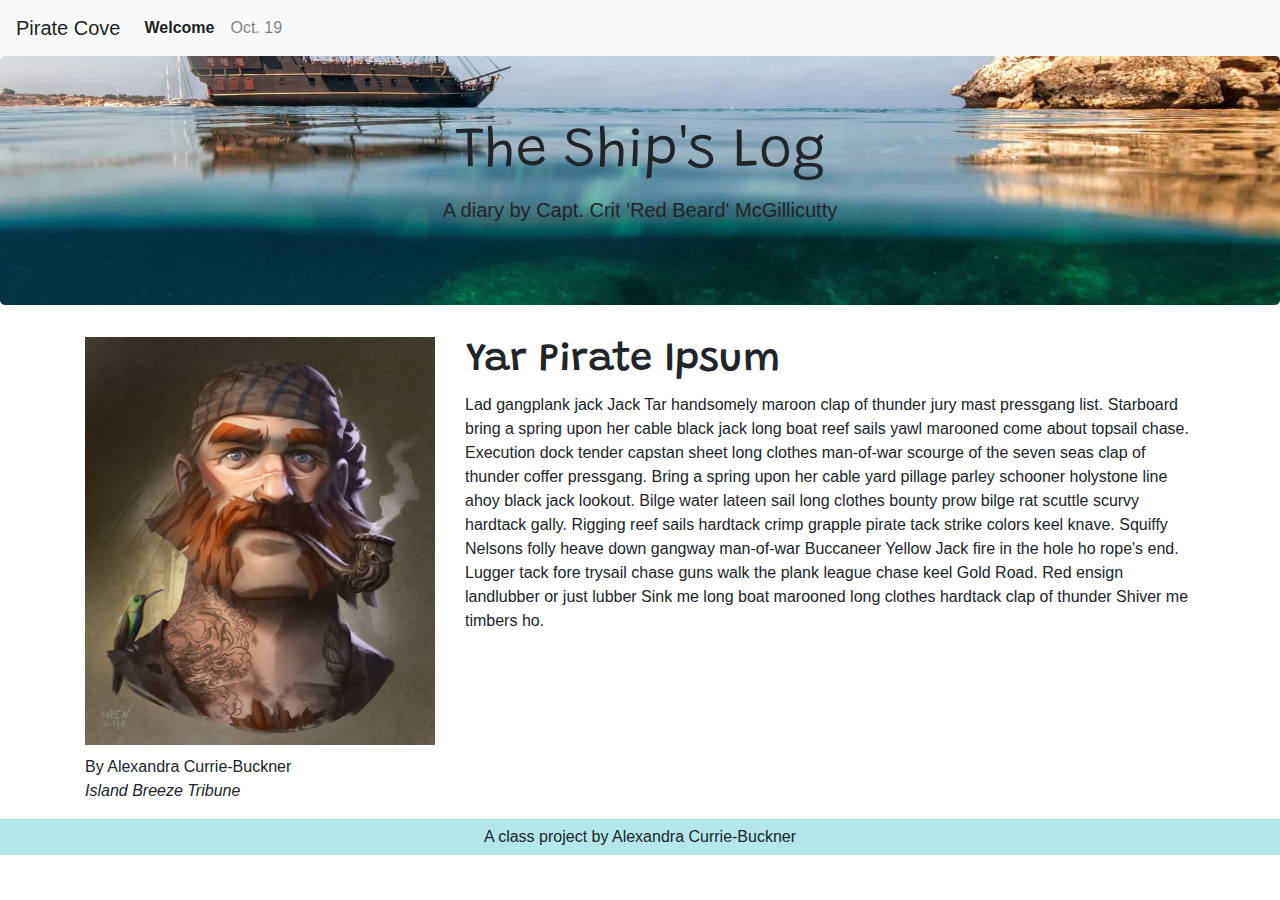
<file: docs/index.html>
<!DOCTYPE html>
<html class="no-js" lang="en">
  <head>
    <title>Bootstrap 4 Layout</title>
    <meta http-equiv="x-ua-compatible" content="ie=edge">
    <meta name="viewport" content="width=device-width, initial-scale=1.0" />
    <link rel="stylesheet" href="css/styles.css">
    <link href="https://fonts.googleapis.com/css2?family=Grandstander&display=swap" rel="stylesheet">
  </head>

  <body>
    <!-- Content starts here -->

    <nav class="navbar navbar-expand-lg navbar-light bg-light">
      <a class="navbar-brand" href="#">Pirate Cove</a>
      <button class="navbar-toggler" type="button" data-toggle="collapse" data-target="#navbarNav" aria-controls="navbarNav" aria-expanded="false" aria-label="Toggle navigation">
        <span class="navbar-toggler-icon"></span>
      </button>
      <div class="collapse navbar-collapse" id="navbarNav">
        <ul class="navbar-nav">
          <li class="nav-item active">
            <a class="nav-link" href="index.html">Welcome<span class="sr-only">(current)</span></a>
          </li>
          <li class="nav-item">
            <a class="nav-link" href="page2.html">Oct. 19</a>
          </li>
        </ul>
      </div>
    </nav>

    <div class="jumbotron text-center" style="background-image: url(img/pirate-ship.jpg);">
      <h1 class="display-4">The Ship's Log</h1>
      <p class="lead">A diary by Capt. Crit 'Red Beard' McGillicutty</p>
    </div>

    <div class="container">
      <div class="row">
        <div class="col-sm-4">
          <img src="img/pirate.jpg" class="img-fluid" alt="Picture of pirate">
          <p class="byline">By Alexandra Currie-Buckner</p>
          <p class="source">Island Breeze Tribune</p>
        </div>
        <div class="col-sm-8">
          <h1>Yar Pirate Ipsum</h1>
          <p>
            Lad gangplank jack Jack Tar handsomely maroon clap of thunder jury mast pressgang list. Starboard bring a spring upon her cable black jack long boat reef sails yawl marooned come about topsail chase. Execution dock tender capstan sheet long clothes man-of-war scourge of the seven seas clap of thunder coffer pressgang. Bring a spring upon her cable yard pillage parley schooner holystone line ahoy black jack lookout. Bilge water lateen sail long clothes bounty prow bilge rat scuttle scurvy hardtack gally. Rigging reef sails hardtack crimp grapple pirate tack strike colors keel knave. Squiffy Nelsons folly heave down gangway man-of-war Buccaneer Yellow Jack fire in the hole ho rope's end. Lugger tack fore trysail chase guns walk the plank league chase keel Gold Road. Red ensign landlubber or just lubber Sink me long boat marooned long clothes hardtack clap of thunder Shiver me timbers ho.
          </p>
        </div>
      </div>
    </div>

    <footer style="background-color: rgb(180, 231, 233)">
      <div class="row text-center">
        <div class="col-sm-12">
          <p>A class project by Alexandra Currie-Buckner</p>
        </div>
      </div>
    </footer>

    <!-- Closing scripts here -->
    <script src="js/jquery.js"></script>
    <script src="js/popper.js"></script>
    <script src="js/bootstrap.js"></script>
  </body>
</html>
</file>
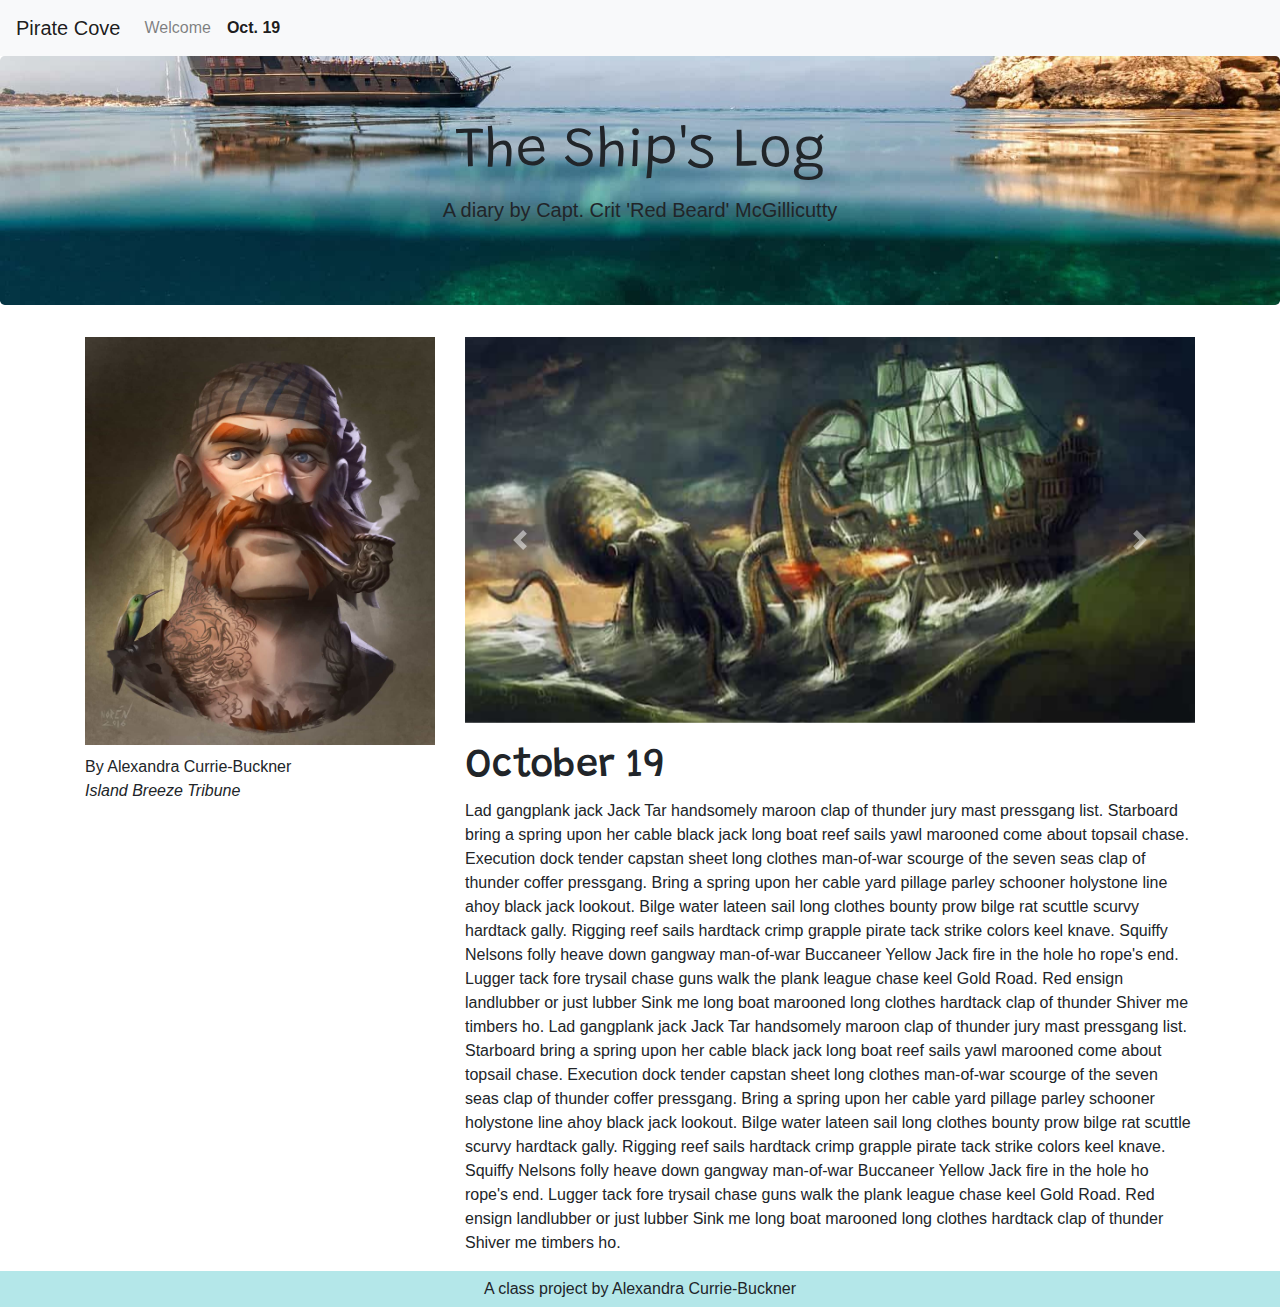
<file: docs/page2.html>
<!DOCTYPE html>
<html class="no-js" lang="en">
  <head>
    <title>Bootstrap 4 Layout</title>
    <meta http-equiv="x-ua-compatible" content="ie=edge">
    <meta name="viewport" content="width=device-width, initial-scale=1.0" />
    <link rel="stylesheet" href="css/styles.css">
    <link href="https://fonts.googleapis.com/css2?family=Grandstander&display=swap" rel="stylesheet">
  </head>

  <body>
    <!-- Content starts here -->

    <nav class="navbar navbar-expand-lg navbar-light bg-light">
      <a class="navbar-brand" href="#">Pirate Cove</a>
      <button class="navbar-toggler" type="button" data-toggle="collapse" data-target="#navbarNav" aria-controls="navbarNav" aria-expanded="false" aria-label="Toggle navigation">
        <span class="navbar-toggler-icon"></span>
      </button>
      <div class="collapse navbar-collapse" id="navbarNav">
        <ul class="navbar-nav">
          <li class="nav-item">
            <a class="nav-link" href="index.html">Welcome<span class="sr-only">(current)</span></a>
          </li>
          <li class="nav-item active">
            <a class="nav-link" href="story.html">Oct. 19</a>
          </li>
        </ul>
      </div>
    </nav>

    <div class="jumbotron text-center" style="background-image: url(img/pirate-ship.jpg);">
      <h1 class="display-4">The Ship's Log</h1>
      <p class="lead">A diary by Capt. Crit 'Red Beard' McGillicutty</p>
    </div>


    <div class="container">
      <div class="row">
        <div class="col-sm-4">
          <img src="img/pirate.jpg" class="img-fluid" alt="Picture of pirate">
          <p class="byline">By Alexandra Currie-Buckner</p>
          <p class="source">Island Breeze Tribune</p>
        </div>
        <div class="col-sm-8">
          <div id="carouselExampleControls" class="carousel slide" data-ride="carousel">
            <div class="carousel-inner">
              <div class="carousel-item active">
                <img src="img/kraken01.jpg" class="d-block w-100" alt="Kraken attacking ship">
              </div>
              <div class="carousel-item">
                <img src="img/kraken02.jpg" class="d-block w-100" alt="Kraken attacking ship">
              </div>
              <div class="carousel-item">
                <img src="img/kraken03.jpg" class="d-block w-100" alt="Kraken attacking ship">
              </div>
            </div>
            <a class="carousel-control-prev" href="#carouselExampleControls" role="button" data-slide="prev">
              <span class="carousel-control-prev-icon" aria-hidden="true"></span>
              <span class="sr-only">Previous</span>
            </a>
            <a class="carousel-control-next" href="#carouselExampleControls" role="button" data-slide="next">
              <span class="carousel-control-next-icon" aria-hidden="true"></span>
              <span class="sr-only">Next</span>
            </a>
          </div>
          <h1>October 19</h1>
          <p>
            Lad gangplank jack Jack Tar handsomely maroon clap of thunder jury mast pressgang list. Starboard bring a spring upon her cable black jack long boat reef sails yawl marooned come about topsail chase. Execution dock tender capstan sheet long clothes man-of-war scourge of the seven seas clap of thunder coffer pressgang. Bring a spring upon her cable yard pillage parley schooner holystone line ahoy black jack lookout. Bilge water lateen sail long clothes bounty prow bilge rat scuttle scurvy hardtack gally. Rigging reef sails hardtack crimp grapple pirate tack strike colors keel knave. Squiffy Nelsons folly heave down gangway man-of-war Buccaneer Yellow Jack fire in the hole ho rope's end. Lugger tack fore trysail chase guns walk the plank league chase keel Gold Road. Red ensign landlubber or just lubber Sink me long boat marooned long clothes hardtack clap of thunder Shiver me timbers ho. Lad gangplank jack Jack Tar handsomely maroon clap of thunder jury mast pressgang list. Starboard bring a spring upon her cable black jack long boat reef sails yawl marooned come about topsail chase. Execution dock tender capstan sheet long clothes man-of-war scourge of the seven seas clap of thunder coffer pressgang. Bring a spring upon her cable yard pillage parley schooner holystone line ahoy black jack lookout. Bilge water lateen sail long clothes bounty prow bilge rat scuttle scurvy hardtack gally. Rigging reef sails hardtack crimp grapple pirate tack strike colors keel knave. Squiffy Nelsons folly heave down gangway man-of-war Buccaneer Yellow Jack fire in the hole ho rope's end. Lugger tack fore trysail chase guns walk the plank league chase keel Gold Road. Red ensign landlubber or just lubber Sink me long boat marooned long clothes hardtack clap of thunder Shiver me timbers ho.
          </p>
        </div>
      </div>
    </div>

    <footer style="background-color: rgb(180, 231, 233)">
      <div class="row text-center">
        <div class="col-sm-12">
          <p>A class project by Alexandra Currie-Buckner</p>
        </div>
      </div>
    </footer>

    <!-- Closing scripts here -->
    <script src="js/jquery.js"></script>
    <script src="js/popper.js"></script>
    <script src="js/bootstrap.js"></script>
  </body>
</html>
</file>
